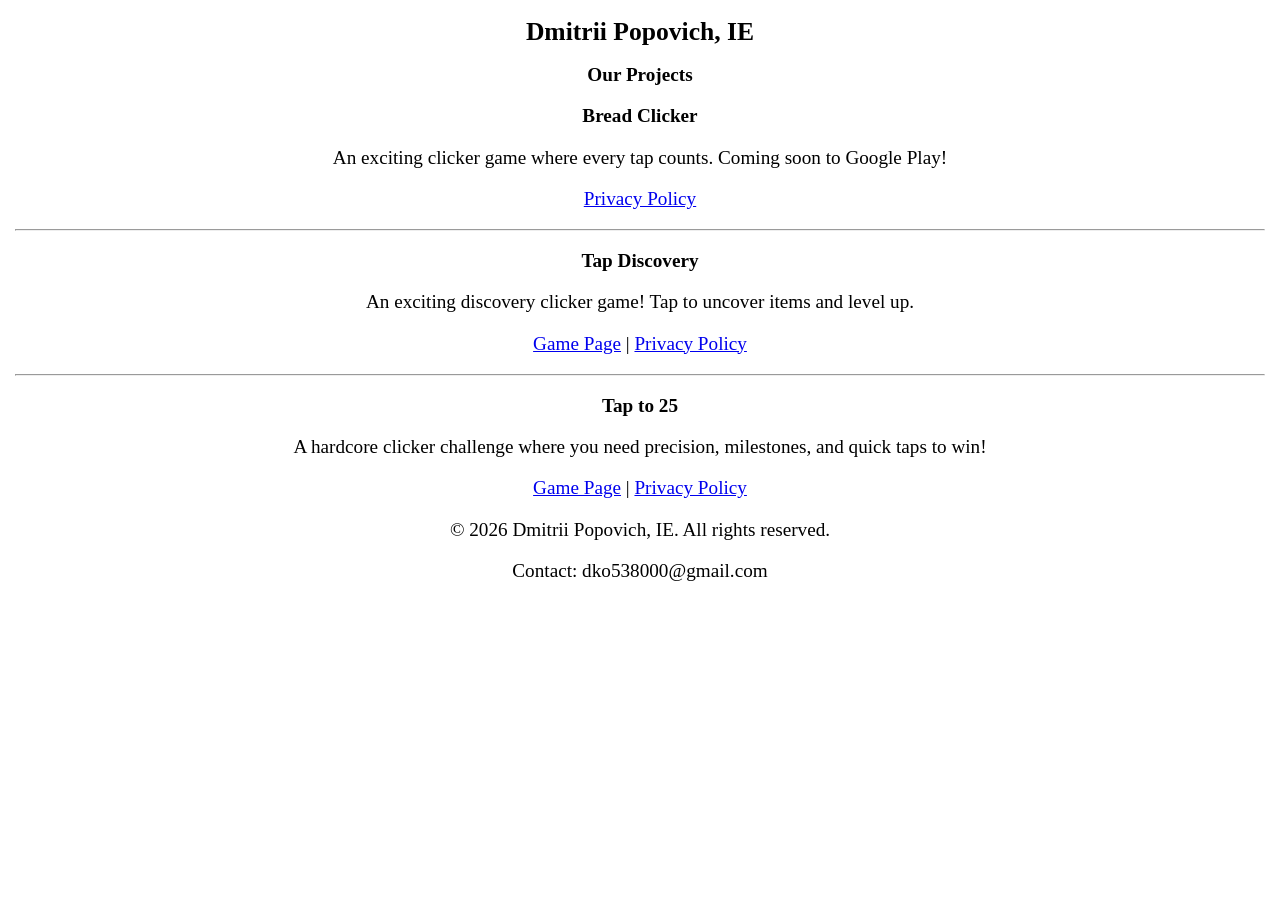
<file: index.html>
<!DOCTYPE html>
<html lang="en">
<head>
    <meta charset="UTF-8">
    <meta name="viewport" content="width=device-width, initial-scale=1.0">
    <link rel="stylesheet" href="main.css">
    <title>Dmitrii Popovich, IE - Games</title>
</head>
<body class="container">
    <!-- Header -->
    <header>
        <h1>Dmitrii Popovich, IE</h1>
    </header>
    <!-- Main -->
    <main>
        <h2>Our Projects</h2>

        <div class="game-card">
            <h3>Bread Clicker</h3>
            <p>An exciting clicker game where every tap counts. Coming soon to Google Play!</p>
            <p><a href="privacy.html">Privacy Policy</a></p>
        </div>

        <hr>

        <div class="game-card">
            <h3>Tap Discovery</h3>
            <p>An exciting discovery clicker game! Tap to uncover items and level up.</p>
            <p><a href="tap-discovery.html">Game Page</a> | <a href="privacy-tap-discovery.html">Privacy Policy</a></p>
        </div>

        <hr>

        <div class="game-card">
            <h3>Tap to 25</h3>
            <p>A hardcore clicker challenge where you need precision, milestones, and quick taps to win!</p>
            <p><a href="tap-to-25.html">Game Page</a> | <a href="privacy-tap-to-25.html">Privacy Policy</a></p>
        </div>
    </main>
    <!-- Footer -->
    <footer>
        <p>&copy; 2026 Dmitrii Popovich, IE. All rights reserved.</p>
        <p>Contact: dko538000@gmail.com</p>
    </footer>
</body>
</html>
</file>
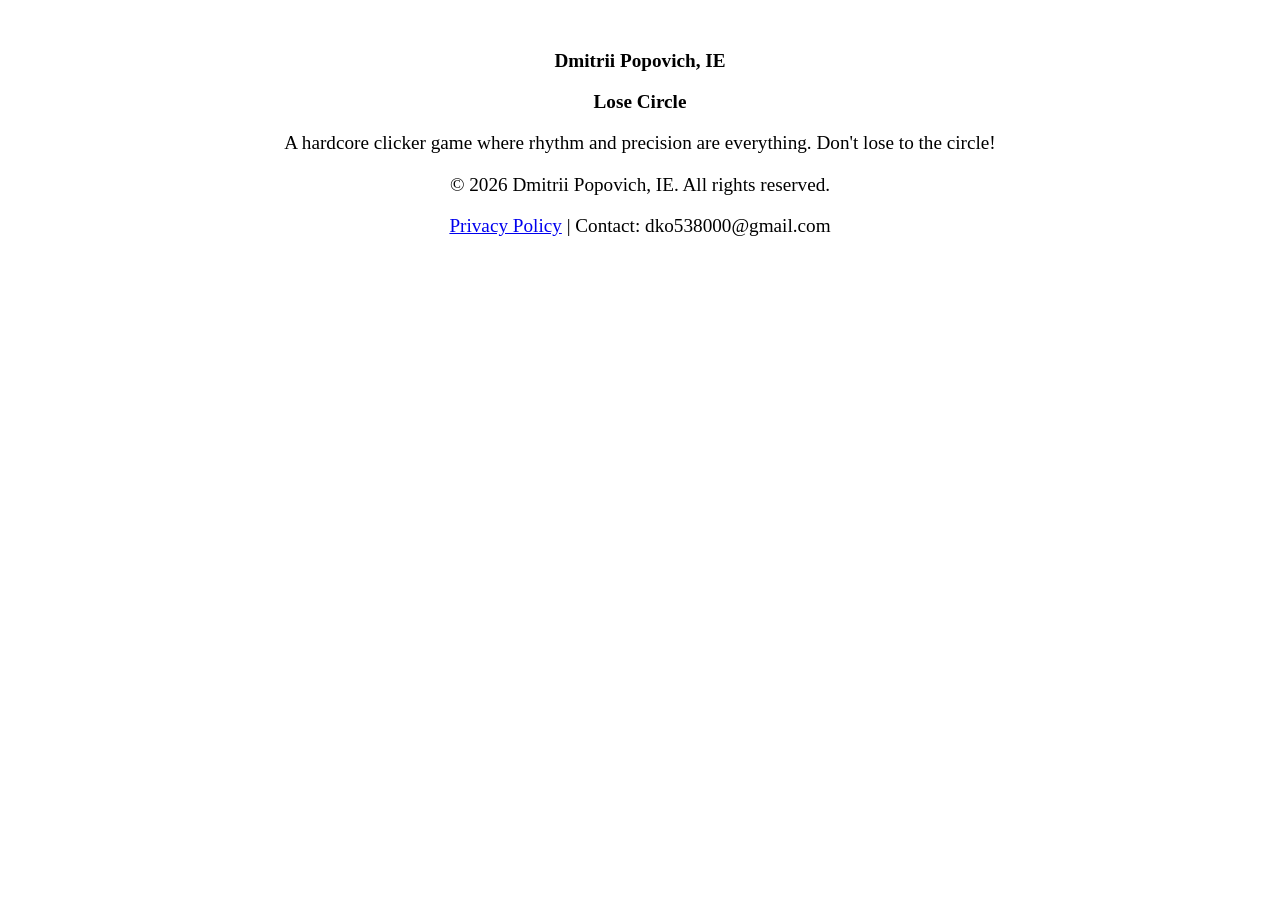
<file: lose-circle.html>
<!DOCTYPE html>
<html lang="en">
<head>
    <meta charset="UTF-8">
    <meta name="viewport" content="width=device-width, initial-scale=1.0">
    <link rel="stylesheet" href="main.css">
    <title>Lose Circle - Dmitrii Popovich, IE</title>
</head>
<body class="container">
    <div style="text-align: center; margin-top: 50px;">
        <h2>Dmitrii Popovich, IE</h2>
        <h3>Lose Circle</h3>
        <p>A hardcore clicker game where rhythm and precision are everything. Don't lose to the circle!</p>
        <p>&copy; 2026 Dmitrii Popovich, IE. All rights reserved.</p>
        <p>
            <a href="privacy-lose-circle.html">Privacy Policy</a> | Contact: dko538000@gmail.com
        </p>
    </div>
</body>
</html>
</file>
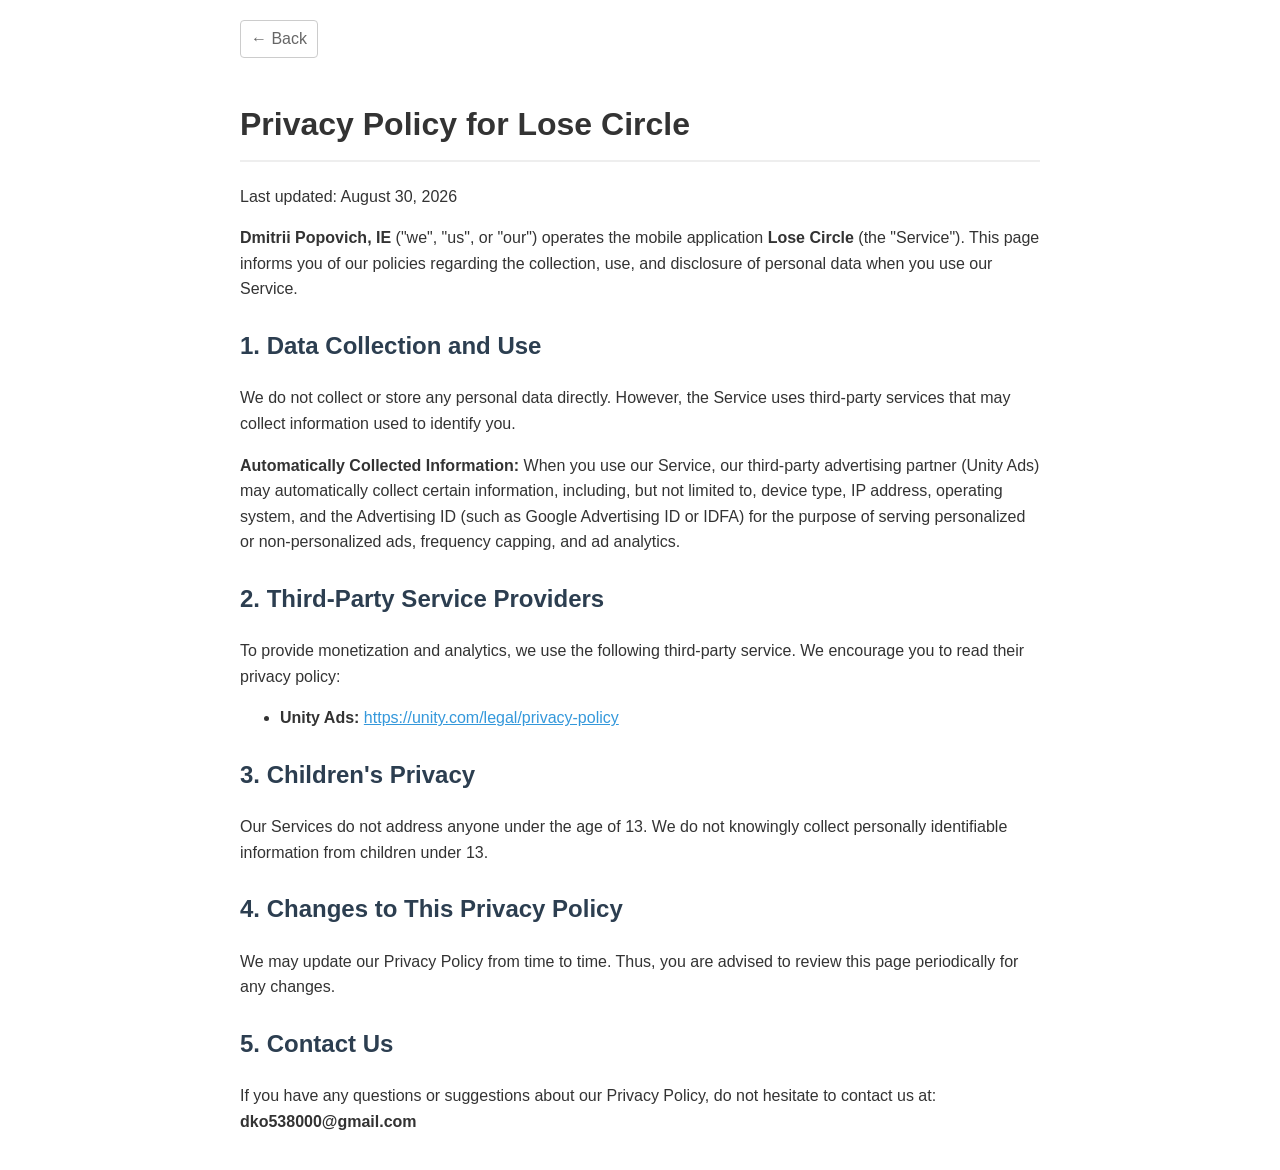
<file: privacy-lose-circle.html>
<!DOCTYPE html>
<html lang="en">
<head>
    <meta charset="UTF-8">
    <meta name="viewport" content="width=device-width, initial-scale=1.0">
    <title>Privacy Policy - Lose Circle</title>
    <style>
        body { font-family: sans-serif; line-height: 1.6; max-width: 800px; margin: 0 auto; padding: 20px; color: #333; }
        h1 { border-bottom: 2px solid #eee; padding-bottom: 10px; }
        h2 { color: #2c3e50; margin-top: 25px; }
        a { color: #3498db; }
        .back-btn { display: inline-block; margin-bottom: 20px; text-decoration: none; color: #666; border: 1px solid #ccc; padding: 5px 10px; border-radius: 4px; }
    </style>
</head>
<body>
    <a href="index.html" class="back-btn">← Back</a>
    <h1>Privacy Policy for Lose Circle</h1>
    <p>Last updated: August 30, 2026</p>
    <p><strong>Dmitrii Popovich, IE</strong> ("we", "us", or "our") operates the mobile application <strong>Lose Circle</strong> (the "Service"). This page informs you of our policies regarding the collection, use, and disclosure of personal data when you use our Service.</p>

    <h2>1. Data Collection and Use</h2>
    <p>We do not collect or store any personal data directly. However, the Service uses third-party services that may collect information used to identify you.</p>
    <p><strong>Automatically Collected Information:</strong> When you use our Service, our third-party advertising partner (Unity Ads) may automatically collect certain information, including, but not limited to, device type, IP address, operating system, and the Advertising ID (such as Google Advertising ID or IDFA) for the purpose of serving personalized or non-personalized ads, frequency capping, and ad analytics.</p>

    <h2>2. Third-Party Service Providers</h2>
    <p>To provide monetization and analytics, we use the following third-party service. We encourage you to read their privacy policy:</p>
    <ul>
        <li><strong>Unity Ads:</strong> <a href="https://unity.com/legal/privacy-policy" target="_blank">https://unity.com/legal/privacy-policy</a></li>
    </ul>

    <h2>3. Children's Privacy</h2>
    <p>Our Services do not address anyone under the age of 13. We do not knowingly collect personally identifiable information from children under 13.</p>

    <h2>4. Changes to This Privacy Policy</h2>
    <p>We may update our Privacy Policy from time to time. Thus, you are advised to review this page periodically for any changes.</p>

    <h2>5. Contact Us</h2>
    <p>If you have any questions or suggestions about our Privacy Policy, do not hesitate to contact us at: <strong>dko538000@gmail.com</strong></p>
</body>
</html>
</file>
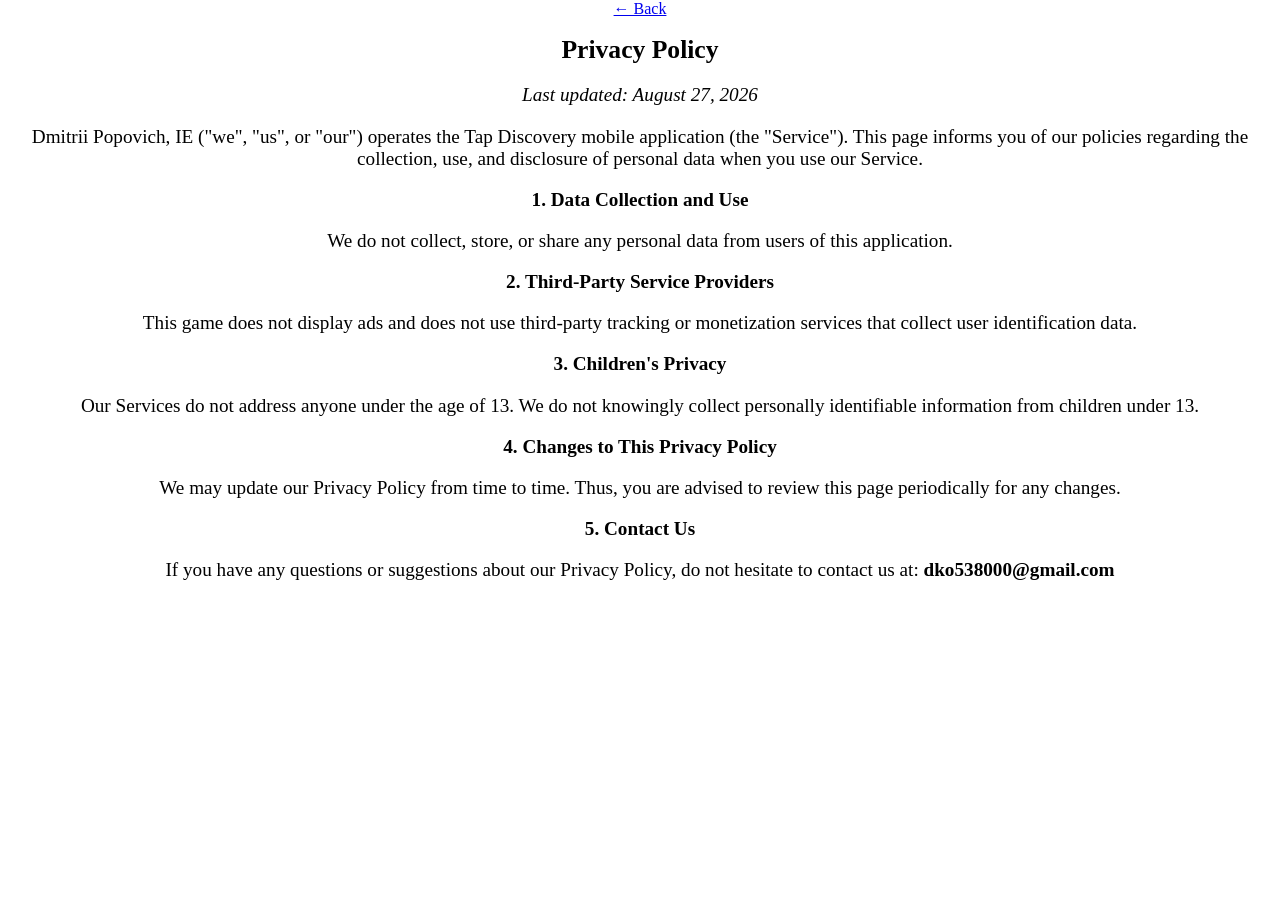
<file: privacy-tap-discovery.html>
<!DOCTYPE html>
<html lang="en">
<head>
    <meta charset="UTF-8">
    <meta name="viewport" content="width=device-width, initial-scale=1.0">
    <link rel="stylesheet" href="main.css">
    <title>Privacy Policy - Tap Discovery</title>
</head>
<body class="container">
    <header>
        <a href="tap-discovery.html" class="back-button">← Back</a>
    </header>
    <main>
        <h1>Privacy Policy</h1>
        <p><em>Last updated: August 27, 2026</em></p>
        
        <p>Dmitrii Popovich, IE ("we", "us", or "our") operates the Tap Discovery mobile application (the "Service"). This page informs you of our policies regarding the collection, use, and disclosure of personal data when you use our Service.</p>

        <h2>1. Data Collection and Use</h2>
        <p>We do not collect, store, or share any personal data from users of this application.</p>

        <h2>2. Third-Party Service Providers</h2>
        <p>This game does not display ads and does not use third-party tracking or monetization services that collect user identification data.</p>

        <h2>3. Children's Privacy</h2>
        <p>Our Services do not address anyone under the age of 13. We do not knowingly collect personally identifiable information from children under 13.</p>

        <h2>4. Changes to This Privacy Policy</h2>
        <p>We may update our Privacy Policy from time to time. Thus, you are advised to review this page periodically for any changes.</p>

        <h2>5. Contact Us</h2>
        <p>If you have any questions or suggestions about our Privacy Policy, do not hesitate to contact us at: <strong>dko538000@gmail.com</strong></p>
    </main>
</body>
</html>
</file>
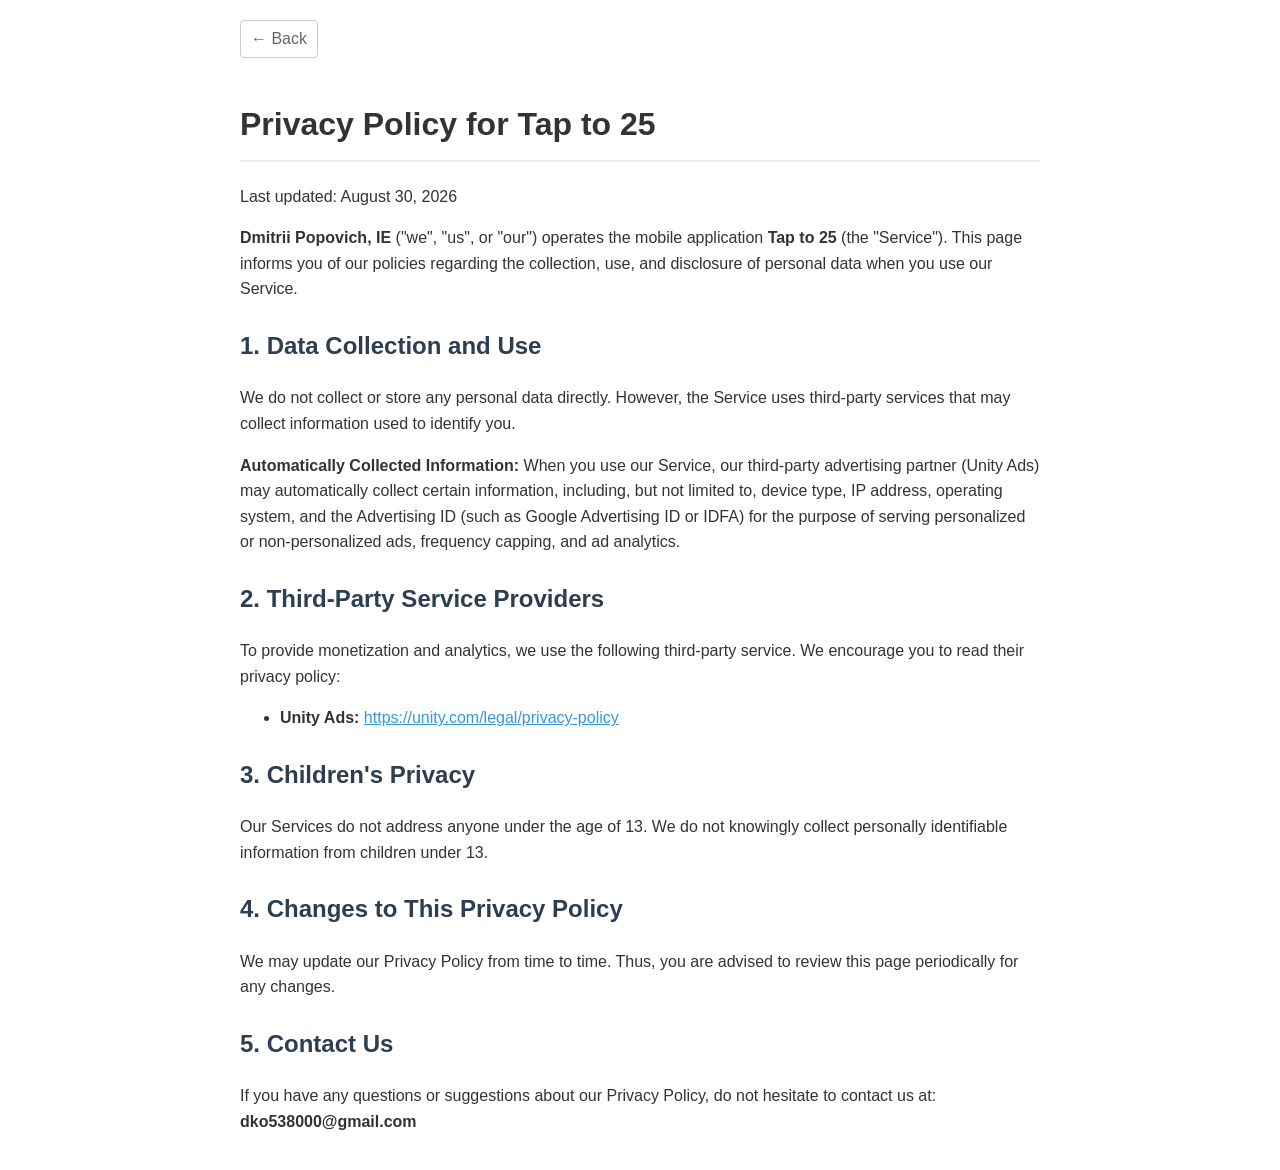
<file: privacy-tap-to-25.html>
<!DOCTYPE html>
<html lang="en">
<head>
    <meta charset="UTF-8">
    <meta name="viewport" content="width=device-width, initial-scale=1.0">
    <title>Privacy Policy - Tap to 25</title>
    <style>
        body { font-family: sans-serif; line-height: 1.6; max-width: 800px; margin: 0 auto; padding: 20px; color: #333; }
        h1 { border-bottom: 2px solid #eee; padding-bottom: 10px; }
        h2 { color: #2c3e50; margin-top: 25px; }
        a { color: #3498db; }
        .back-btn { display: inline-block; margin-bottom: 20px; text-decoration: none; color: #666; border: 1px solid #ccc; padding: 5px 10px; border-radius: 4px; }
    </style>
</head>
<body>
    <a href="index.html" class="back-btn">← Back</a>
    <h1>Privacy Policy for Tap to 25</h1>
    <p>Last updated: August 30, 2026</p>
    <p><strong>Dmitrii Popovich, IE</strong> ("we", "us", or "our") operates the mobile application <strong>Tap to 25</strong> (the "Service"). This page informs you of our policies regarding the collection, use, and disclosure of personal data when you use our Service.</p>

    <h2>1. Data Collection and Use</h2>
    <p>We do not collect or store any personal data directly. However, the Service uses third-party services that may collect information used to identify you.</p>
    <p><strong>Automatically Collected Information:</strong> When you use our Service, our third-party advertising partner (Unity Ads) may automatically collect certain information, including, but not limited to, device type, IP address, operating system, and the Advertising ID (such as Google Advertising ID or IDFA) for the purpose of serving personalized or non-personalized ads, frequency capping, and ad analytics.</p>

    <h2>2. Third-Party Service Providers</h2>
    <p>To provide monetization and analytics, we use the following third-party service. We encourage you to read their privacy policy:</p>
    <ul>
        <li><strong>Unity Ads:</strong> <a href="https://unity.com/legal/privacy-policy" target="_blank">https://unity.com/legal/privacy-policy</a></li>
    </ul>

    <h2>3. Children's Privacy</h2>
    <p>Our Services do not address anyone under the age of 13. We do not knowingly collect personally identifiable information from children under 13.</p>

    <h2>4. Changes to This Privacy Policy</h2>
    <p>We may update our Privacy Policy from time to time. Thus, you are advised to review this page periodically for any changes.</p>

    <h2>5. Contact Us</h2>
    <p>If you have any questions or suggestions about our Privacy Policy, do not hesitate to contact us at: <strong>dko538000@gmail.com</strong></p>
</body>
</html>
</file>
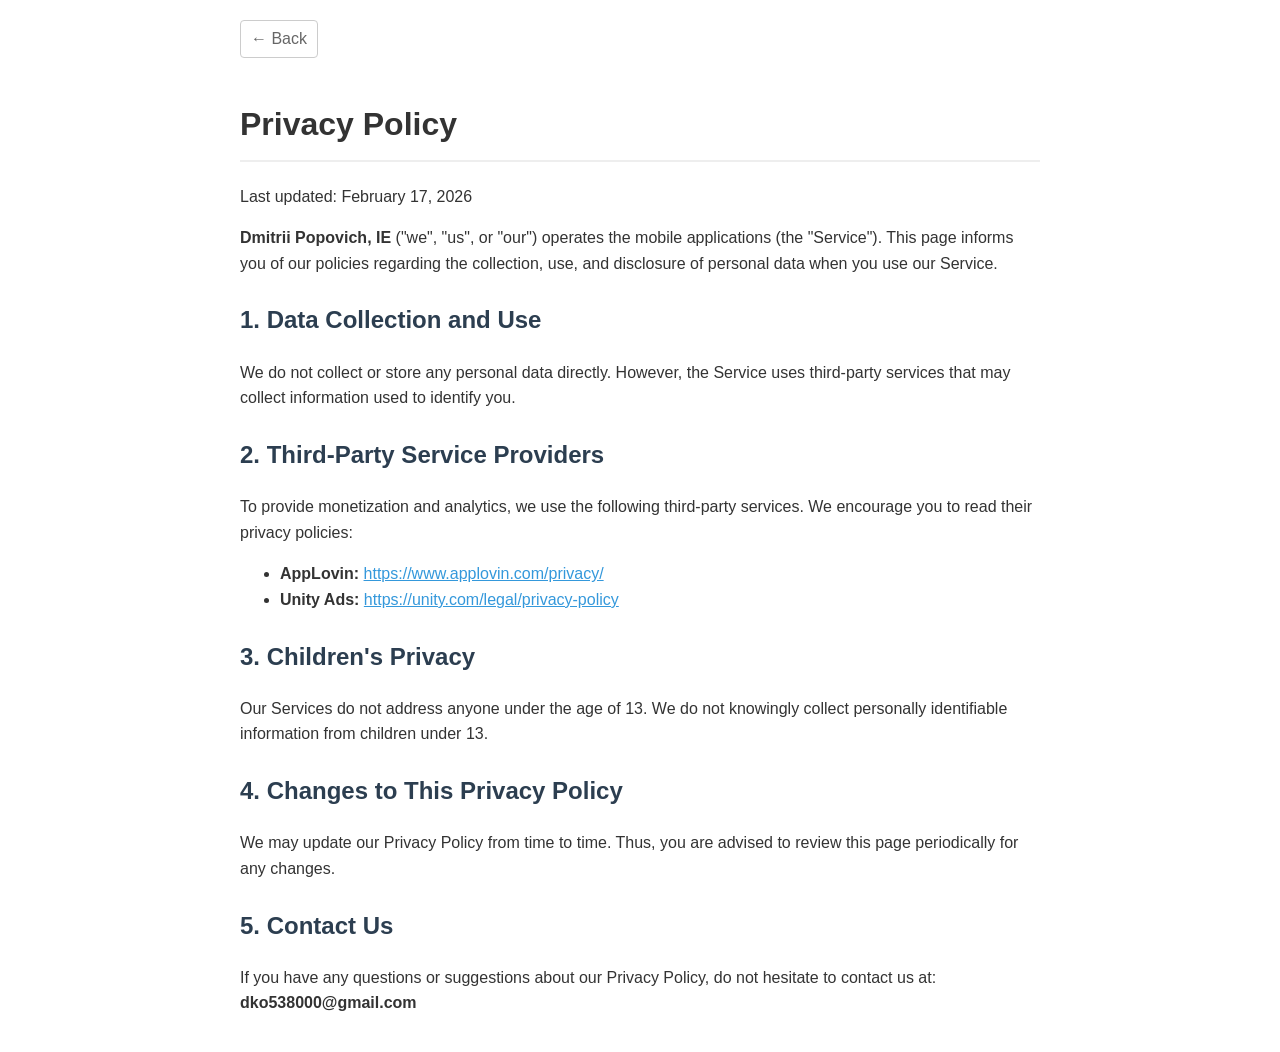
<file: privacy.html>
<!DOCTYPE html>
<html lang="en">
<head>
    <meta charset="UTF-8">
    <meta name="viewport" content="width=device-width, initial-scale=1.0">
    <title>Privacy Policy - Dmitrii Popovich, IE</title>
    <style>
        body { font-family: sans-serif; line-height: 1.6; max-width: 800px; margin: 0 auto; padding: 20px; color: #333; }
        h1 { border-bottom: 2px solid #eee; padding-bottom: 10px; }
        h2 { color: #2c3e50; margin-top: 25px; }
        a { color: #3498db; }
        .back-btn { display: inline-block; margin-bottom: 20px; text-decoration: none; color: #666; border: 1px solid #ccc; padding: 5px 10px; border-radius: 4px; }
    </style>
</head>
<body>
    <a href="index.html" class="back-btn">← Back</a>
    <h1>Privacy Policy</h1>
    <p>Last updated: February 17, 2026</p>
    <p><strong>Dmitrii Popovich, IE</strong> ("we", "us", or "our") operates the mobile applications (the "Service"). This page informs you of our policies regarding the collection, use, and disclosure of personal data when you use our Service.</p>

    <h2>1. Data Collection and Use</h2>
    <p>We do not collect or store any personal data directly. However, the Service uses third-party services that may collect information used to identify you.</p>

    <h2>2. Third-Party Service Providers</h2>
    <p>To provide monetization and analytics, we use the following third-party services. We encourage you to read their privacy policies:</p>
    <ul>
        <li><strong>AppLovin:</strong> <a href="https://www.applovin.com/privacy/" target="_blank">https://www.applovin.com/privacy/</a></li>
        <li><strong>Unity Ads:</strong> <a href="https://unity.com/legal/privacy-policy" target="_blank">https://unity.com/legal/privacy-policy</a></li>
    </ul>

    <h2>3. Children's Privacy</h2>
    <p>Our Services do not address anyone under the age of 13. We do not knowingly collect personally identifiable information from children under 13.</p>

    <h2>4. Changes to This Privacy Policy</h2>
    <p>We may update our Privacy Policy from time to time. Thus, you are advised to review this page periodically for any changes.</p>

    <h2>5. Contact Us</h2>
    <p>If you have any questions or suggestions about our Privacy Policy, do not hesitate to contact us at: <strong>dko538000@gmail.com</strong></p>
</body>
</html>
</file>
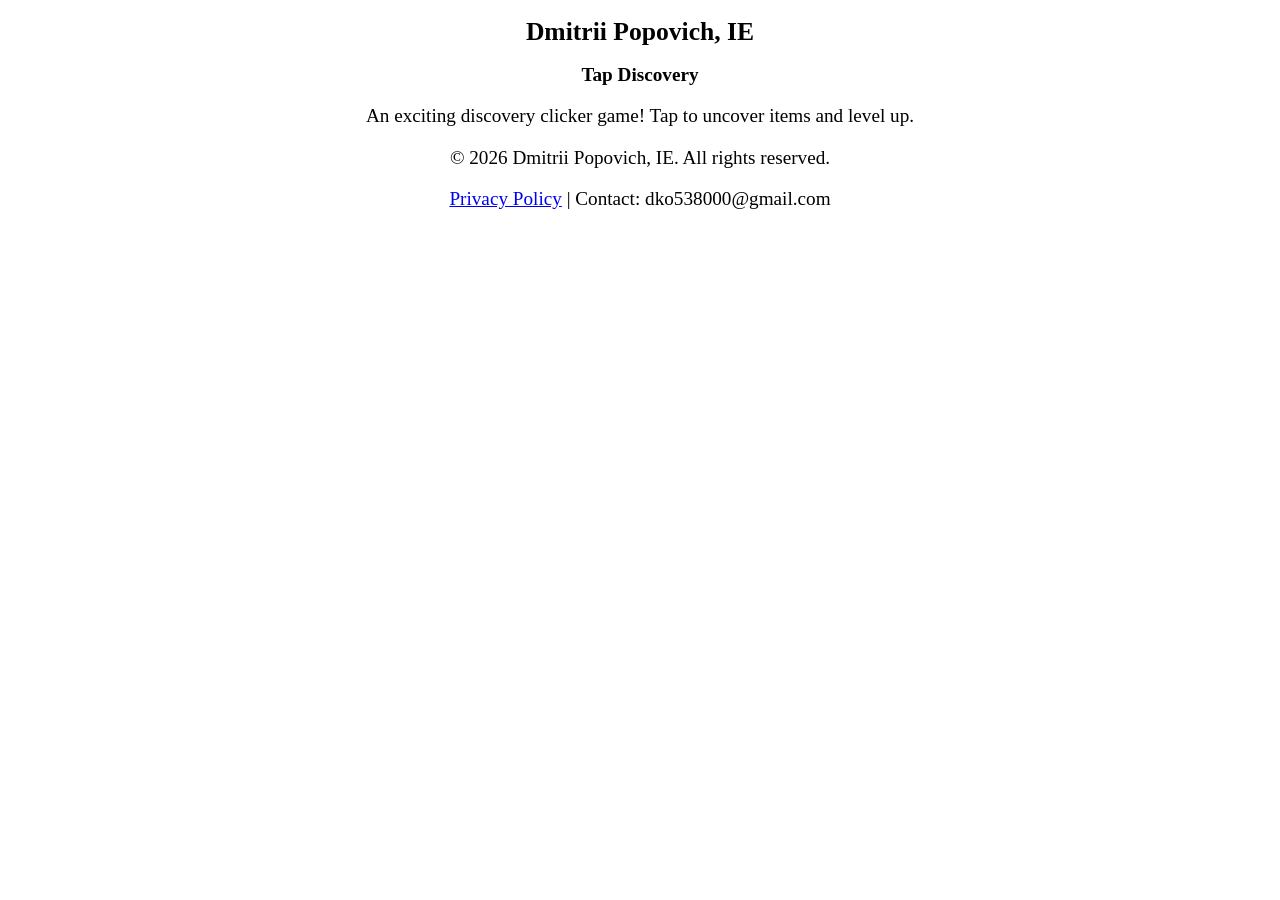
<file: tap-discovery.html>
<!DOCTYPE html>
<html lang="en">
<head>
    <meta charset="UTF-8">
    <meta name="viewport" content="width=device-width, initial-scale=1.0">
    <link rel="stylesheet" href="main.css">
    <title>Tap Discovery - Dmitrii Popovich, IE</title>
</head>
<body class="container">
    <header>
        <h1>Dmitrii Popovich, IE</h1>
    </header>
    <main>
        <div class="game-card">
            <h2>Tap Discovery</h2>
            <p>An exciting discovery clicker game! Tap to uncover items and level up.</p>
        </div>
    </main>
    <footer>
        <p>© 2026 Dmitrii Popovich, IE. All rights reserved.</p>
        <p><a href="privacy-tap-discovery.html">Privacy Policy</a> | Contact: dko538000@gmail.com</p>
    </footer>
</body>
</html>
</file>
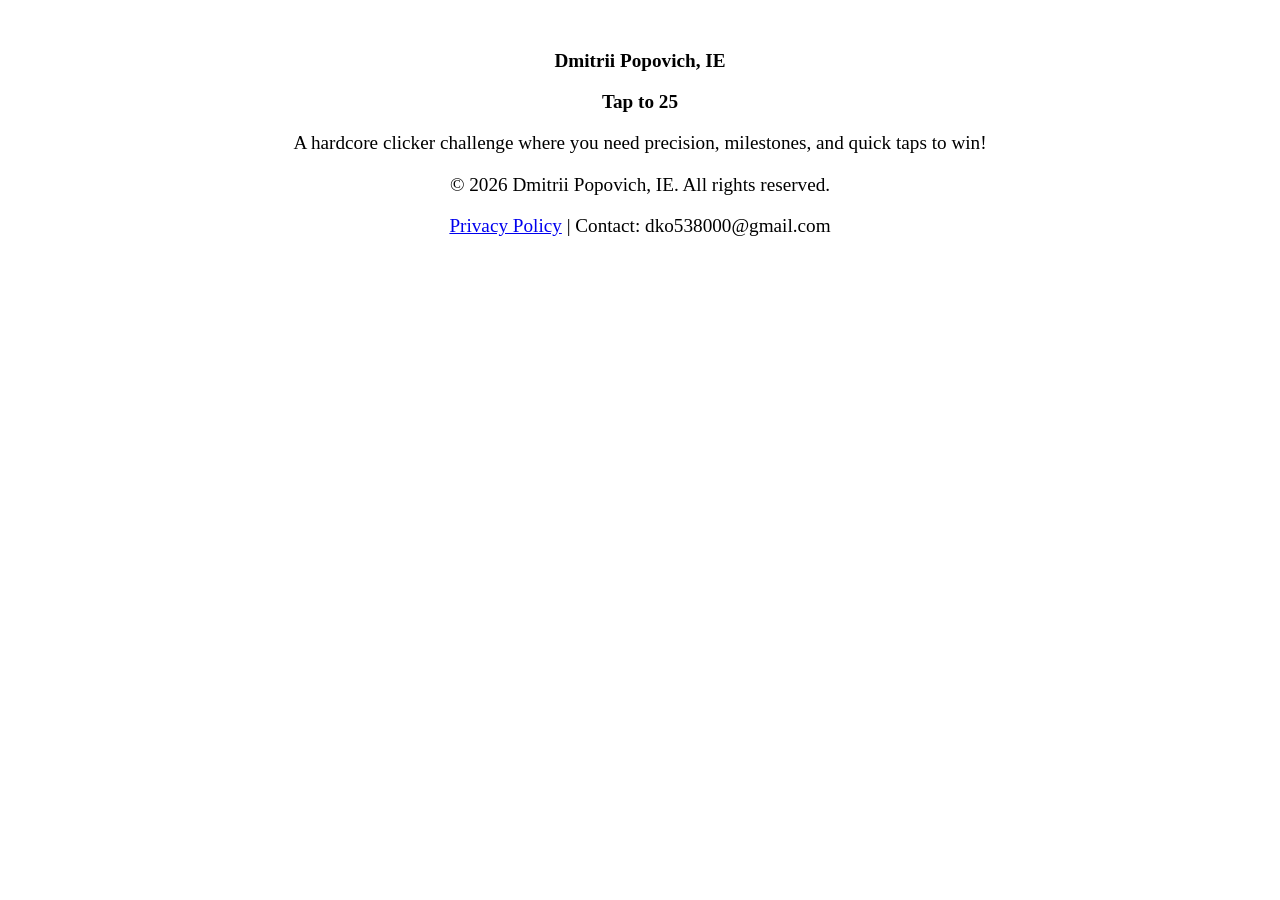
<file: tap-to-25.html>
<!DOCTYPE html>
<html lang="en">
<head>
    <meta charset="UTF-8">
    <meta name="viewport" content="width=device-width, initial-scale=1.0">
    <link rel="stylesheet" href="main.css">
    <title>Tap to 25 - Dmitrii Popovich, IE</title>
</head>
<body class="container">
    <div style="text-align: center; margin-top: 50px;">
        <h2>Dmitrii Popovich, IE</h2>
        <h3>Tap to 25</h3>
        <p>A hardcore clicker challenge where you need precision, milestones, and quick taps to win!</p>
        <p>&copy; 2026 Dmitrii Popovich, IE. All rights reserved.</p>
        <p>
            <a href="privacy-tap-to-25.html">Privacy Policy</a> | Contact: dko538000@gmail.com
        </p>
    </div>
</body>
</html>
</file>
<file: main.css>
header, main, footer {
    text-align: center;
    /* background-color: blue; */
}

h2, h3, p {
    font-size: 1.5vw;
}

h1 {
    font-size: 2vw;
}

.container {
    max-width: 1250px;
    margin: 0 auto;
}

/* 
.my-image {
    max-width: 25%;
    height: auto;
} */
</file>
